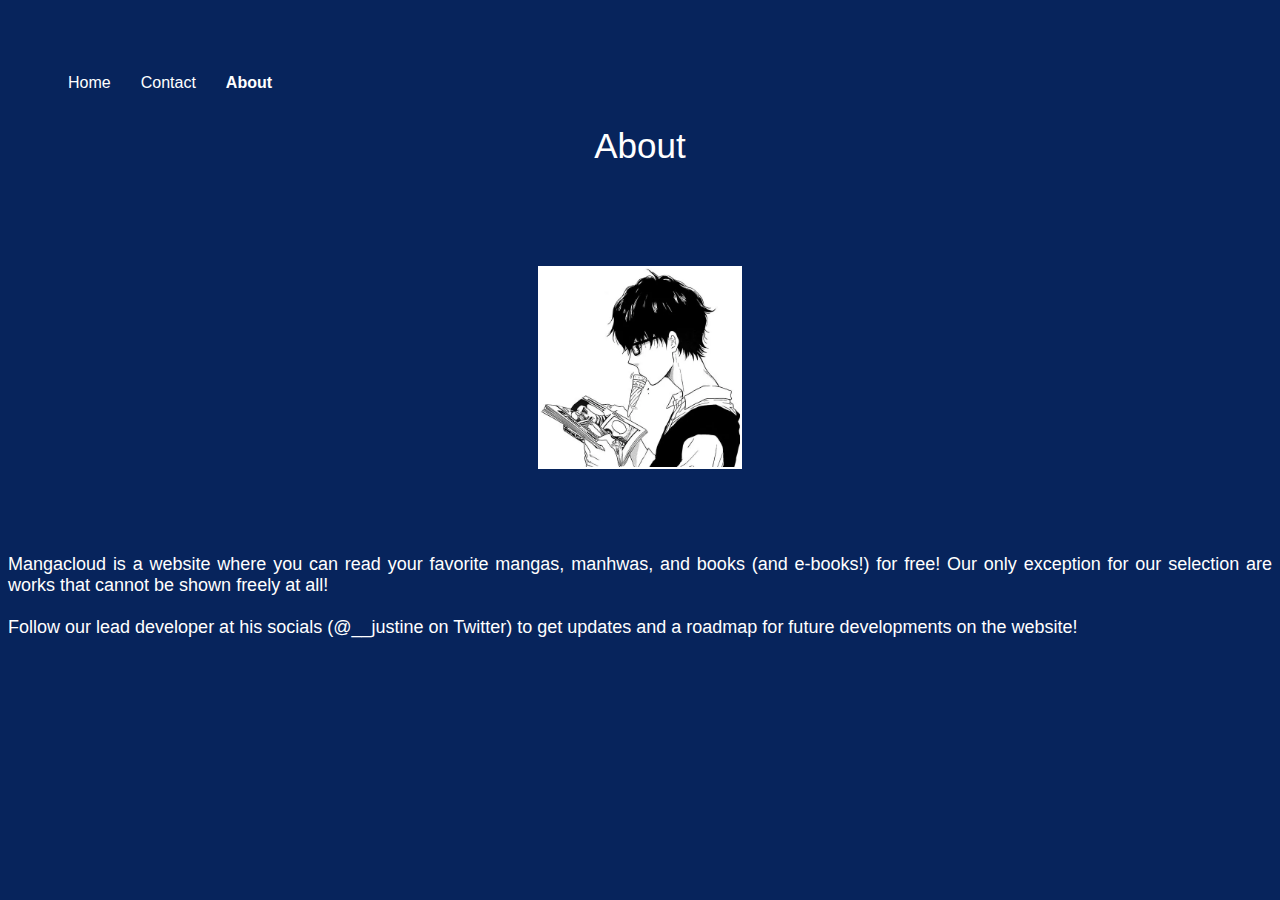
<file: about.html>
<!doctype html>
<html lang="en">
  <head>
    <meta charset="utf-8">
    <meta name="viewport" content="width=device-width, initial-scale=1">
    <link rel = "stylesheet" href = "about.css">
    <title>mangacloud - About</title>
  </head>

  <ul class="nav">
    <li class="nav-item">
      <a class="nav-link active" aria-current="page" href="index.html">Home</a>
    </li>
    <li class="nav-item">
      <a class="nav-link" href="contact.html">Contact</a>
    </li>
    <li class="nav-item">
      <a class="nav-link" href="about.html"><b>About</b></a>
    </li>
  </ul>

  <body>

    <h1>About</h1>

    <img src = "read.png" alt = "reading" class = "image">

<p>
  Mangacloud is a website where you can read your favorite mangas, manhwas, and books (and e-books!) for free! Our only exception for our selection are works that cannot be shown freely
  at all!<br><br>Follow our lead developer at his socials (@__justine on Twitter) to get updates and a roadmap for future developments on the website!
</p>

  </body>
</html>
</file>
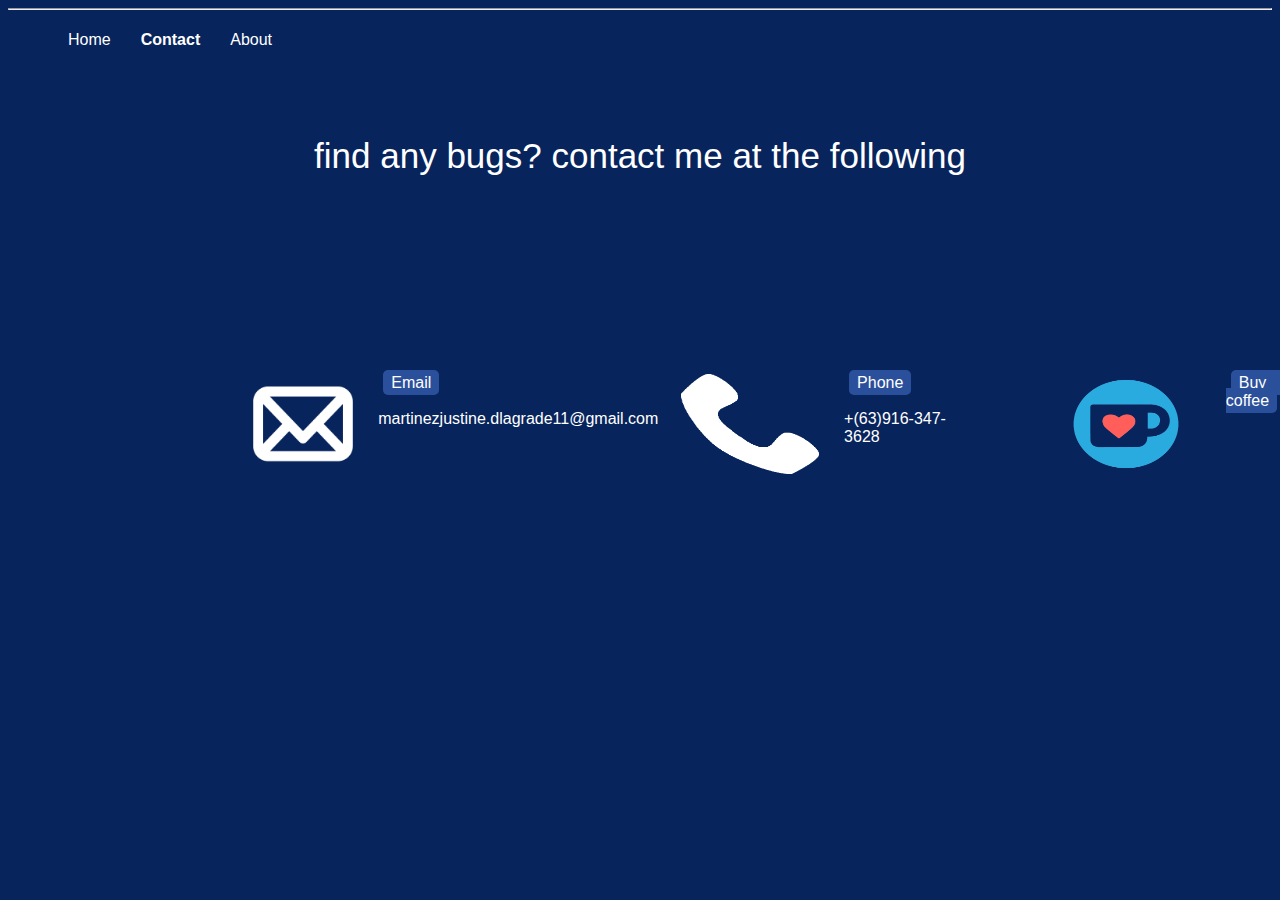
<file: contact.html>
<!doctype html>
<html lang="en">
  <head>
    <meta charset="utf-8">
    <meta name="viewport" content="width=device-width, initial-scale=1">

    <link rel = "stylesheet" href="contact.css">

    <title>mangacloud - Contact</title>
  </head>

  <ul class="nav">
    <li class="nav-item">
      <a class="nav-link active" aria-current="page" href="index.html">Home</a>
    </li>
    <li class="nav-item">
      <a class="nav-link" href="contact.html"><b>Contact</b></a>
    </li>
    <li class="nav-item">
      <a class="nav-link" href="about.html">About</a>
    </li>
  </ul>

  <hr>
  
  <body>

  <h1>find any bugs? contact me at the following</h1>
    
    <div class = responsive>
      <div class="responsive1">
        <div class="gallery">
            <img src="email.png" alt="Email" class = "image">
         <div class="desc"><span class = "badge">Email</span><br><br>martinezjustine.dlagrade11@gmail.com<br></div>
        </div>
      </div>
      
  
      <div class="responsive2">
        <div class="gallery">
            <img src="phone.png" alt="phone" class = "image">
          <div class="desc"><span class = "badge">Phone</span><br><br> +(63)916-347-3628</div>
        </div>
      </div>
      
      <div class="responsive3">
        <div class="gallery">
          <a target="_blank" href="https://ko-fi.com/">
            <img src="kofi2.png" alt="kofi" class = "image">
          </a>
          <div class="desc"><a target = "_blank" href = "https://ko-fi.com/" class = "link"><span class = "badge">Buy me a coffee</span></a></div>
        </div>
      </div>
    </div>


  </body>
</html>
</file>
<file: about.css>
body{
    text-align: center;
    background-color: rgb(7, 36, 92);
}

/*Navbar*/

li{
    list-style-type:none;
    margin-top:3%;
}

.nav{
    display:flex;
    position:absolute;
}

a.nav-link{
    font-family:Arial, Helvetica, sans-serif;
    color:white;
    text-decoration:none;
    padding-left:20px;
    padding-right:10px;
    margin-bottom:6%;
}

/*Image*/

img{
    width:200px;
    height:auto;
    border:2px solid white;
    margin-bottom:5%;

}

/*Body*/

h1{
    font-family:'Franklin Gothic Medium', 'Arial Narrow', Arial, sans-serif;
    color:white;
    font-size:35px;
    top: 0 !important;
    left: 0 !important;
    width: 100%;
    max-width: 100vw;
    padding: 6% 0%;
    font-weight:100;
    margin-top:4%;
}

p{
    text-align:justify;
    display:flex;
    justify-content:center;
    font-family:Arial, Helvetica, sans-serif;
    color:white;
    font-size:18px;
}

a.link{
    font-family:Arial, Helvetica, sans-serif;
    color:white;
    text-decoration:none;
}
</file>
<file: contact.css>
body{
    text-align: center;
    background-color: rgb(7, 36, 92);
}

/*Navbar*/

li{
    list-style-type:none;
    margin-top:3%;
}

.nav{
    display:flex;
    position:absolute;
}

a.nav-link{
    font-family:Arial, Helvetica, sans-serif;
    color:white;
    text-decoration:none;
    padding-left:20px;
    padding-right:10px;
    margin-bottom:6%;
}

/*Contacts*/

div.responsive{
    text-decoration: none;
    float:left;
    padding:5% 50px 0 10px;
    display:flex;
    justify-content:center;
    margin-left:20%;
    margin-right:20%;
    margin-bottom:2%;
}

div.gallery{
    display:flex;
    justify-content:center;
    margin: 10px;
    float:center;
    width:350px;
    height:290px;
}
  
div.gallery img{
    width: 150px;
    height: 100px;
    margin-left:30px;
    padding-top:25px;
}

div.desc{
    font-family:Arial, Helvetica, sans-serif;
    color:white;
    padding:25px 10px 0px 25px;
    margin-right:20px;
    text-align:justify;
}

span.badge{
    background-color: rgb(43, 80, 155);
    color: white;
    padding: 4px 8px;
    text-align: center;
    border-radius: 5px;
    margin-left:5px;
}

a.link{
    font-family:Arial, Helvetica, sans-serif;
    color:white;
    text-decoration:none;
}

/*Body*/

h1{
    font-family:'Franklin Gothic Medium', 'Arial Narrow', Arial, sans-serif;
    color:white;
    font-size:35px;
    top: 0 !important;
    left: 0 !important;
    width: 100%;
    max-width: 100vw;
    padding: 6% 0%;
    font-weight:100;
    margin-top:4%;
}
</file>
